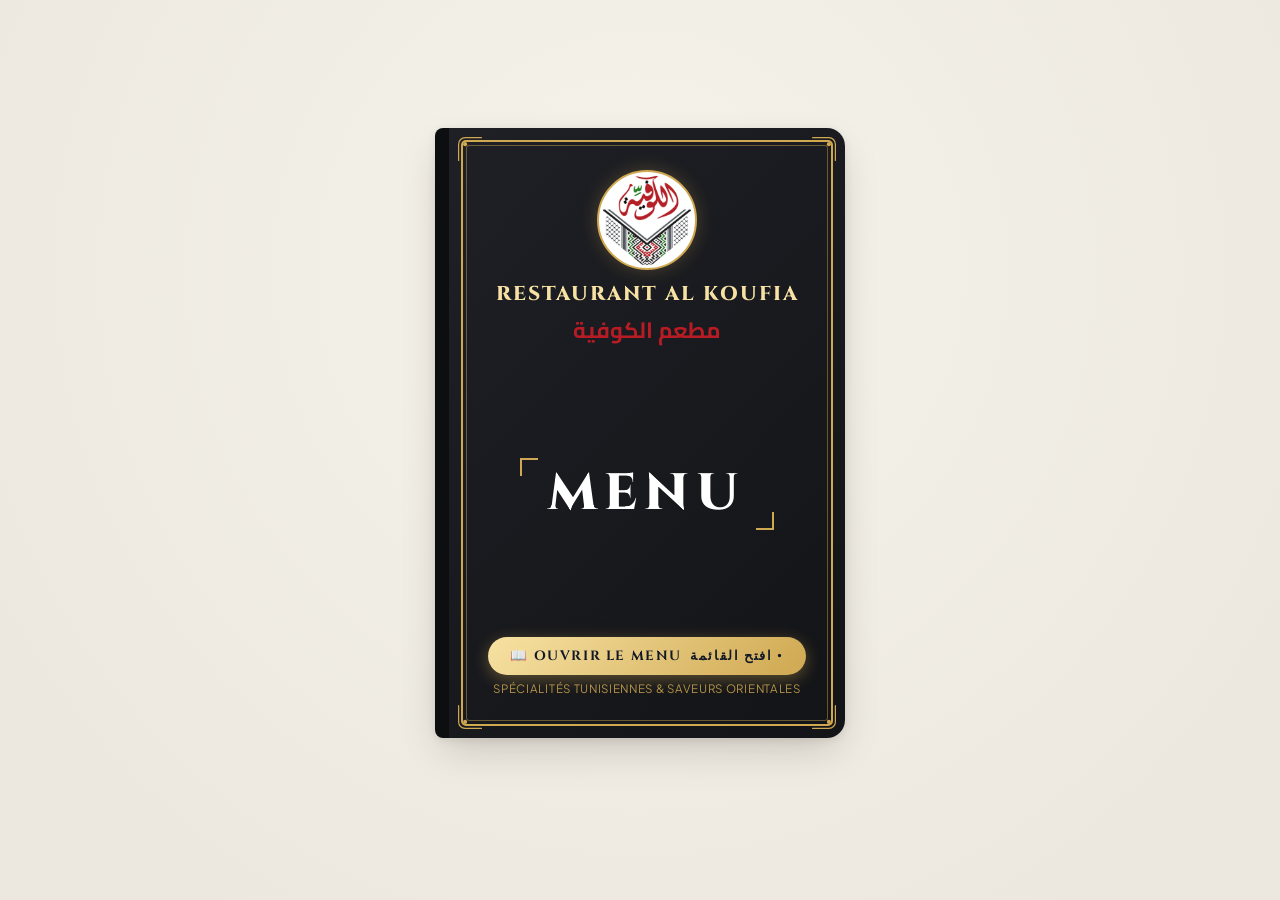
<file: index.html>
<!DOCTYPE html>
<html lang="fr" dir="ltr">
<head>
  <meta charset="UTF-8">
  <meta name="viewport" content="width=device-width, initial-scale=1.0">
  <title>Menu - Restaurant Al Koufia | مطعم الكوفية</title>
  <link rel="icon" type="image/png" href="logo.png">
  <link rel="apple-touch-icon" href="logo.png">
  
  <!-- Polices Google Fonts : Cinzel, Plus Jakarta Sans, Cairo & Amiri -->
  <link rel="preconnect" href="https://fonts.googleapis.com">
  <link rel="preconnect" href="https://fonts.gstatic.com" crossorigin>
  <link href="https://fonts.googleapis.com/css2?family=Amiri:wght@400;700&family=Cairo:wght@600;700;800&family=Cinzel:wght@700;800;900&family=Plus+Jakarta+Sans:wght@500;600;700;800&display=swap" rel="stylesheet">
  
  <link rel="stylesheet" href="style.css">
</head>
<body class="is-book-closed">

  <div class="book-scene">

    <!-- ============================================== -->
    <!-- 1. LE LIVRE FERMÉ (COUVERTURE ÉLÉGANTE DU RESTAURANT) -->
    <!-- ============================================== -->
    <div class="book-closed-container" id="bookClosedContainer" role="button" tabindex="0" aria-label="Ouvrir le menu Restaurant Al Koufia">
      
      <div class="book-cover">
        <!-- Cadres dorés -->
        <div class="cover-border-outer"></div>
        <div class="cover-border-inner"></div>

        <!-- 4 Coins en filigrane or -->
        <div class="cover-corner c-tl"><svg class="cover-corner" viewBox="0 0 32 32" fill="none" xmlns="http://www.w3.org/2000/svg">
  <path d="M2 30V10C2 5.58 5.58 2 10 2H30" stroke="currentColor" stroke-width="1.5" stroke-linecap="round"/>
  <path d="M6 30V12C6 8.68 8.68 6 12 6H30" stroke="currentColor" stroke-width="1" opacity="0.6"/>
  <circle cx="10" cy="10" r="2.5" fill="currentColor"/>
</svg></div>
        <div class="cover-corner c-tr"><svg class="cover-corner" viewBox="0 0 32 32" fill="none" xmlns="http://www.w3.org/2000/svg">
  <path d="M2 30V10C2 5.58 5.58 2 10 2H30" stroke="currentColor" stroke-width="1.5" stroke-linecap="round"/>
  <path d="M6 30V12C6 8.68 8.68 6 12 6H30" stroke="currentColor" stroke-width="1" opacity="0.6"/>
  <circle cx="10" cy="10" r="2.5" fill="currentColor"/>
</svg></div>
        <div class="cover-corner c-bl"><svg class="cover-corner" viewBox="0 0 32 32" fill="none" xmlns="http://www.w3.org/2000/svg">
  <path d="M2 30V10C2 5.58 5.58 2 10 2H30" stroke="currentColor" stroke-width="1.5" stroke-linecap="round"/>
  <path d="M6 30V12C6 8.68 8.68 6 12 6H30" stroke="currentColor" stroke-width="1" opacity="0.6"/>
  <circle cx="10" cy="10" r="2.5" fill="currentColor"/>
</svg></div>
        <div class="cover-corner c-br"><svg class="cover-corner" viewBox="0 0 32 32" fill="none" xmlns="http://www.w3.org/2000/svg">
  <path d="M2 30V10C2 5.58 5.58 2 10 2H30" stroke="currentColor" stroke-width="1.5" stroke-linecap="round"/>
  <path d="M6 30V12C6 8.68 8.68 6 12 6H30" stroke="currentColor" stroke-width="1" opacity="0.6"/>
  <circle cx="10" cy="10" r="2.5" fill="currentColor"/>
</svg></div>

        <!-- Médaillon du Logo officiel -->
        <div class="cover-header-brand">
          <div class="cover-logo-ring">
            <img src="logo.png" alt="Logo Restaurant Al Koufia" class="cover-logo-img">
          </div>
          <h1 class="cover-title-fr">RESTAURANT AL KOUFIA</h1>
          <div class="cover-title-ar" lang="ar" dir="rtl">مطعم الكوفية</div>
        </div>

        <!-- Mot MENU majestueux avec coins dorés -->
        <div class="cover-menu-box">
          <span class="bracket-corner-tl"></span>
          <span class="bracket-corner-br"></span>
          <div class="cover-menu-text">MENU</div>
        </div>

        <!-- Bouton interactif pour ouvrir le livre -->
        <div class="cover-open-action">
          <button type="button" class="btn-open-book">
            <span>📖 Ouvrir le Menu</span>
            <span lang="ar" dir="rtl">• افتح القائمة</span>
          </button>
          <div class="cover-tagline-text">Spécialités Tunisiennes & Saveurs Orientales</div>
        </div>
      </div>

    </div>

    <!-- ============================================== -->
    <!-- 2. LE LIVRE OUVERT (FOND CLAIR BEIGE PARCHEMIN) -->
    <!-- ============================================== -->
    <div class="book-opened-container" id="bookOpenedContainer">
      
      <!-- Barre d'outils avec bouton pour refermer le livre -->
      <div class="book-top-bar">
        <button type="button" class="btn-close-book" id="btnCloseBook">
          <span>✕ Refermer le Livre</span>
          <span lang="ar" dir="rtl">• إغلاق</span>
        </button>
        <span class="book-status-label">Restaurant Al Koufia • مطعم الكوفية</span>
      </div>

      <!-- Le Livre Ouvert (Double Page sur Desktop, Fond Clair Beige) -->
      <div class="open-book-spread">

        <!-- PAGE GAUCHE DU LIVRE -->
        <div class="book-page book-page-left">
          <div class="page-inner-border"></div>

          <!-- En-tête intérieur du livre -->
          <header class="open-book-header">
            <div class="open-header-logo-row">
              <div class="open-logo-circle">
                <img src="logo.png" alt="Logo Restaurant Al Koufia" class="open-logo-img">
              </div>
              <div class="open-header-titles">
                <h2 class="open-res-name">RESTAURANT AL KOUFIA</h2>
                <div class="open-res-ar" lang="ar" dir="rtl">مطعم الكوفية</div>
              </div>
            </div>
            <div class="open-header-tag">Menu & Spécialités Tunisiennes</div>
          </header>

          <div class="page-categories">

            <!-- Catégorie : Entrées froides -->
            <div class="menu-cat-block">
              <div class="cat-book-header">
                <span class="cat-book-title-fr">Entrées froides</span>
                <span class="cat-book-title-ar" lang="ar" dir="rtl">المقبلات الباردة</span>
              </div>
              <div class="cat-items-list">
                <div class="dish-row-book">
                  <div class="dish-top-line">
                    <span class="dish-name-fr">Sauce à l'ail</span>
                    <span class="dish-price-dt">4.000 DT</span>
                  </div>
                  <div class="dish-sub-ar" lang="ar" dir="rtl">(ثومية)</div>
                </div>
                <div class="dish-row-book">
                  <div class="dish-top-line">
                    <span class="dish-name-fr">Houmous</span>
                    <span class="dish-price-dt">5.000 DT</span>
                  </div>
                  <div class="dish-sub-ar" lang="ar" dir="rtl">(حمص)</div>
                </div>
                <div class="dish-row-book">
                  <div class="dish-top-line">
                    <span class="dish-name-fr">Salade Fatouch</span>
                    <span class="dish-price-dt">5.000 DT</span>
                  </div>
                  <div class="dish-sub-ar" lang="ar" dir="rtl">(سلطة فتوش)</div>
                </div>
                <div class="dish-row-book">
                  <div class="dish-top-line">
                    <span class="dish-name-fr">Salade Kol slou</span>
                    <span class="dish-price-dt">5.000 DT</span>
                  </div>
                  <div class="dish-sub-ar" lang="ar" dir="rtl">(سلطة كول سلو)</div>
                </div>
                <div class="dish-row-book">
                  <div class="dish-top-line">
                    <span class="dish-name-fr">Moutabal d'aubergine</span>
                    <span class="dish-price-dt">6.000 DT</span>
                  </div>
                  <div class="dish-sub-ar" lang="ar" dir="rtl">(متبل باذنجان)</div>
                </div>
                <div class="dish-row-book">
                  <div class="dish-top-line">
                    <span class="dish-name-fr">Baba Ghanouj</span>
                    <span class="dish-price-dt">6.000 DT</span>
                  </div>
                  <div class="dish-sub-ar" lang="ar" dir="rtl">(بابا غنوج)</div>
                </div>
              </div>
            </div>

            <!-- Catégorie : Entrées chaudes -->
            <div class="menu-cat-block">
              <div class="cat-book-header">
                <span class="cat-book-title-fr">Entrées chaudes</span>
                <span class="cat-book-title-ar" lang="ar" dir="rtl">المقبلات الساخنة</span>
              </div>
              <div class="cat-items-list">
                <div class="dish-row-book">
                  <div class="dish-top-line">
                    <span class="dish-name-fr">Falafel</span>
                    <span class="dish-price-dt">1.500 DT</span>
                  </div>
                  <div class="dish-sub-ar" lang="ar" dir="rtl">(فلافل)</div>
                </div>
                <div class="dish-row-book">
                  <div class="dish-top-line">
                    <span class="dish-name-fr">Sambousek au fromage</span>
                    <span class="dish-price-dt">2.000 DT</span>
                  </div>
                  <div class="dish-sub-ar" lang="ar" dir="rtl">(سمبوسك جبنة)</div>
                </div>
                <div class="dish-row-book">
                  <div class="dish-top-line">
                    <span class="dish-name-fr">Sambousek au bœuf</span>
                    <span class="dish-price-dt">3.000 DT</span>
                  </div>
                  <div class="dish-sub-ar" lang="ar" dir="rtl">(سمبوسك لحمة)</div>
                </div>
                <div class="dish-row-book">
                  <div class="dish-top-line">
                    <span class="dish-name-fr">Soupe de lentilles</span>
                    <span class="dish-price-dt">4.000 DT</span>
                  </div>
                  <div class="dish-sub-ar" lang="ar" dir="rtl">(شوربة عدس)</div>
                </div>
                <div class="dish-row-book">
                  <div class="dish-top-line">
                    <span class="dish-name-fr">Kebbe</span>
                    <span class="dish-price-dt">4.000 DT</span>
                  </div>
                  <div class="dish-sub-ar" lang="ar" dir="rtl">(كبة)</div>
                </div>
                <div class="dish-row-book">
                  <div class="dish-top-line">
                    <span class="dish-name-fr">Arayes au fromage</span>
                    <span class="dish-price-dt">8.000 DT</span>
                  </div>
                  <div class="dish-sub-ar" lang="ar" dir="rtl">(عرايس جبنة)</div>
                </div>
                <div class="dish-row-book">
                  <div class="dish-top-line">
                    <span class="dish-name-fr">Arayes au bœuf</span>
                    <span class="dish-price-dt">10.000 DT</span>
                  </div>
                  <div class="dish-sub-ar" lang="ar" dir="rtl">(عرايس لحمة)</div>
                </div>
              </div>
            </div>

            <!-- Catégorie : Sandwich -->
            <div class="menu-cat-block">
              <div class="cat-book-header">
                <span class="cat-book-title-fr">Sandwich</span>
                <span class="cat-book-title-ar" lang="ar" dir="rtl">سندويش</span>
              </div>
              <div class="cat-items-list">
                <div class="dish-row-book">
                  <div class="dish-top-line">
                    <span class="dish-name-fr">Omlette</span>
                    <span class="dish-price-dt">4.500 DT</span>
                  </div>
                  <div class="dish-sub-ar" lang="ar" dir="rtl">(أملات)</div>
                </div>
                <div class="dish-row-book">
                  <div class="dish-top-line">
                    <span class="dish-name-fr">Falafel</span>
                    <span class="dish-price-dt">5.000 DT</span>
                  </div>
                  <div class="dish-sub-ar" lang="ar" dir="rtl">(فلافل)</div>
                </div>
                <div class="dish-row-book">
                  <div class="dish-top-line">
                    <span class="dish-name-fr">Omlette peperoni</span>
                    <span class="dish-price-dt">5.500 DT</span>
                  </div>
                  <div class="dish-sub-ar" lang="ar" dir="rtl">(أملات باباروني)</div>
                </div>
                <div class="dish-row-book">
                  <div class="dish-top-line">
                    <span class="dish-name-fr">Omlette jambon</span>
                    <span class="dish-price-dt">6.000 DT</span>
                  </div>
                  <div class="dish-sub-ar" lang="ar" dir="rtl">(أملات جمبون)</div>
                </div>
                <div class="dish-row-book">
                  <div class="dish-top-line">
                    <span class="dish-name-fr">Omlette Thon</span>
                    <span class="dish-price-dt">6.500 DT</span>
                  </div>
                  <div class="dish-sub-ar" lang="ar" dir="rtl">(أملات تن)</div>
                </div>
                <div class="dish-row-book">
                  <div class="dish-top-line">
                    <span class="dish-name-fr">Merguez</span>
                    <span class="dish-price-dt">7.000 DT</span>
                  </div>
                  <div class="dish-sub-ar" lang="ar" dir="rtl">(مرقاز)</div>
                </div>
                <div class="dish-row-book">
                  <div class="dish-top-line">
                    <span class="dish-name-fr">Chawarma</span>
                    <span class="dish-price-dt">9.000 DT</span>
                  </div>
                  <div class="dish-sub-ar" lang="ar" dir="rtl">(شاورما)</div>
                </div>
                <div class="dish-row-book">
                  <div class="dish-top-line">
                    <span class="dish-name-fr">Kabeb poulet</span>
                    <span class="dish-price-dt">9.000 DT</span>
                  </div>
                  <div class="dish-sub-ar" lang="ar" dir="rtl">(كباب دجاج)</div>
                </div>
                <div class="dish-row-book">
                  <div class="dish-top-line">
                    <span class="dish-name-fr">Crespy</span>
                    <span class="dish-price-dt">9.000 DT</span>
                  </div>
                  <div class="dish-sub-ar" lang="ar" dir="rtl">(كرسبي)</div>
                </div>
                <div class="dish-row-book">
                  <div class="dish-top-line">
                    <span class="dish-name-fr">Chich Taouk</span>
                    <span class="dish-price-dt">9.000 DT</span>
                  </div>
                  <div class="dish-sub-ar" lang="ar" dir="rtl">(شيش طاووق)</div>
                </div>
                <div class="dish-row-book">
                  <div class="dish-top-line">
                    <span class="dish-name-fr">Viande hachée</span>
                    <span class="dish-price-dt">11.000 DT</span>
                  </div>
                  <div class="dish-sub-ar" lang="ar" dir="rtl">(كباب لحم)</div>
                </div>
              </div>
            </div>

            <!-- Catégorie : Makloub -->
            <div class="menu-cat-block">
              <div class="cat-book-header">
                <span class="cat-book-title-fr">Makloub</span>
                <span class="cat-book-title-ar" lang="ar" dir="rtl">مقلوب</span>
              </div>
              <div class="cat-items-list">
                <div class="dish-row-book">
                  <div class="dish-top-line">
                    <span class="dish-name-fr">Thon</span>
                    <span class="dish-price-dt">10.000 DT</span>
                  </div>
                  <div class="dish-sub-ar" lang="ar" dir="rtl">(تن)</div>
                </div>
                <div class="dish-row-book">
                  <div class="dish-top-line">
                    <span class="dish-name-fr">Poulet grillé</span>
                    <span class="dish-price-dt">12.000 DT</span>
                  </div>
                  <div class="dish-sub-ar" lang="ar" dir="rtl">(دجاج مشوي)</div>
                </div>
                <div class="dish-row-book">
                  <div class="dish-top-line">
                    <span class="dish-name-fr">Poulet pané</span>
                    <span class="dish-price-dt">12.000 DT</span>
                  </div>
                  <div class="dish-sub-ar" lang="ar" dir="rtl">(دجاج مبطن)</div>
                </div>
                <div class="dish-row-book">
                  <div class="dish-top-line">
                    <span class="dish-name-fr">Crespy</span>
                    <span class="dish-price-dt">12.000 DT</span>
                  </div>
                  <div class="dish-sub-ar" lang="ar" dir="rtl">(كرسبي)</div>
                </div>
                <div class="dish-row-book">
                  <div class="dish-top-line">
                    <span class="dish-name-fr">Viande hachée</span>
                    <span class="dish-price-dt">13.000 DT</span>
                  </div>
                  <div class="dish-sub-ar" lang="ar" dir="rtl">(لحم مفروم)</div>
                </div>
                <div class="dish-row-book">
                  <div class="dish-top-line">
                    <span class="dish-name-fr">Kebda</span>
                    <span class="dish-price-dt">15.000 DT</span>
                  </div>
                  <div class="dish-sub-ar" lang="ar" dir="rtl">(كبدة)</div>
                </div>
              </div>
            </div>

            <!-- Catégorie : Baguette farcie -->
            <div class="menu-cat-block">
              <div class="cat-book-header">
                <span class="cat-book-title-fr">Baguette farcie</span>
                <span class="cat-book-title-ar" lang="ar" dir="rtl">باقات فارسي</span>
              </div>
              <div class="cat-items-list">
                <div class="dish-row-book">
                  <div class="dish-top-line">
                    <span class="dish-name-fr">Thon</span>
                    <span class="dish-price-dt">10.000 DT</span>
                  </div>
                  <div class="dish-sub-ar" lang="ar" dir="rtl">(تن)</div>
                </div>
                <div class="dish-row-book">
                  <div class="dish-top-line">
                    <span class="dish-name-fr">Poulet grillé</span>
                    <span class="dish-price-dt">12.000 DT</span>
                  </div>
                  <div class="dish-sub-ar" lang="ar" dir="rtl">(دجاج مشوي)</div>
                </div>
                <div class="dish-row-book">
                  <div class="dish-top-line">
                    <span class="dish-name-fr">Poulet pané</span>
                    <span class="dish-price-dt">12.000 DT</span>
                  </div>
                  <div class="dish-sub-ar" lang="ar" dir="rtl">(دجاج مبطن)</div>
                </div>
                <div class="dish-row-book">
                  <div class="dish-top-line">
                    <span class="dish-name-fr">Viande hachée</span>
                    <span class="dish-price-dt">13.000 DT</span>
                  </div>
                  <div class="dish-sub-ar" lang="ar" dir="rtl">(لحم مفروم)</div>
                </div>
                <div class="dish-row-book">
                  <div class="dish-top-line">
                    <span class="dish-name-fr">Kebda</span>
                    <span class="dish-price-dt">15.000 DT</span>
                  </div>
                  <div class="dish-sub-ar" lang="ar" dir="rtl">(كبدة)</div>
                </div>
              </div>
            </div>
          </div>
        </div>

        <!-- PAGE DROITE DU LIVRE -->
        <div class="book-page book-page-right">
          <div class="page-inner-border"></div>

          <div class="page-categories">

            <!-- Catégorie : Tacos -->
            <div class="menu-cat-block">
              <div class="cat-book-header">
                <span class="cat-book-title-fr">Tacos</span>
                <span class="cat-book-title-ar" lang="ar" dir="rtl">تاكوس</span>
              </div>
              <div class="cat-items-list">
                <div class="dish-row-book">
                  <div class="dish-top-line">
                    <span class="dish-name-fr">Thon</span>
                    <span class="dish-price-dt">8.000 DT</span>
                  </div>
                  <div class="dish-sub-ar" lang="ar" dir="rtl">(تن)</div>
                </div>
                <div class="dish-row-book">
                  <div class="dish-top-line">
                    <span class="dish-name-fr">Poulet grillé</span>
                    <span class="dish-price-dt">9.000 DT</span>
                  </div>
                  <div class="dish-sub-ar" lang="ar" dir="rtl">(دجاج مشوي)</div>
                </div>
                <div class="dish-row-book">
                  <div class="dish-top-line">
                    <span class="dish-name-fr">Poulet pané</span>
                    <span class="dish-price-dt">9.000 DT</span>
                  </div>
                  <div class="dish-sub-ar" lang="ar" dir="rtl">(دجاج مبطن)</div>
                </div>
                <div class="dish-row-book">
                  <div class="dish-top-line">
                    <span class="dish-name-fr">Crespy</span>
                    <span class="dish-price-dt">10.000 DT</span>
                  </div>
                  <div class="dish-sub-ar" lang="ar" dir="rtl">(كرسبي)</div>
                </div>
                <div class="dish-row-book">
                  <div class="dish-top-line">
                    <span class="dish-name-fr">Viande hachée</span>
                    <span class="dish-price-dt">10.000 DT</span>
                  </div>
                  <div class="dish-sub-ar" lang="ar" dir="rtl">(لحم مفروم)</div>
                </div>
              </div>
            </div>

            <!-- Catégorie : Burger -->
            <div class="menu-cat-block">
              <div class="cat-book-header">
                <span class="cat-book-title-fr">Burger</span>
                <span class="cat-book-title-ar" lang="ar" dir="rtl">برجر</span>
              </div>
              <div class="cat-items-list">
                <div class="dish-row-book">
                  <div class="dish-top-line">
                    <span class="dish-name-fr">Crespy</span>
                    <span class="dish-price-dt">10.000 DT</span>
                  </div>
                  <div class="dish-sub-ar" lang="ar" dir="rtl">(كرسبي)</div>
                </div>
                <div class="dish-row-book">
                  <div class="dish-top-line">
                    <span class="dish-name-fr">Double Crespy</span>
                    <span class="dish-price-dt">12.000 DT</span>
                  </div>
                  <div class="dish-sub-ar" lang="ar" dir="rtl">(دوبل كرسبي)</div>
                </div>
                <div class="dish-row-book">
                  <div class="dish-top-line">
                    <span class="dish-name-fr">Classique Bœuf</span>
                    <span class="dish-price-dt">14.000 DT</span>
                  </div>
                  <div class="dish-sub-ar" lang="ar" dir="rtl">(لحم مفروم)</div>
                </div>
                <div class="dish-row-book">
                  <div class="dish-top-line">
                    <span class="dish-name-fr">Double bœuf</span>
                    <span class="dish-price-dt">16.000 DT</span>
                  </div>
                  <div class="dish-sub-ar" lang="ar" dir="rtl">(دوبل لحم)</div>
                </div>
              </div>
            </div>

            <!-- Catégorie : Karmacha Al Koufia -->
            <div class="menu-cat-block">
              <div class="cat-book-header">
                <span class="cat-book-title-fr">Karmacha Al Koufia</span>
                <span class="cat-book-title-ar" lang="ar" dir="rtl">مقرمشات الكوفية</span>
              </div>
              <div class="cat-items-list">
                <div class="dish-row-book">
                  <div class="dish-top-line">
                    <span class="dish-name-fr">Crispy 8 pièces</span>
                    <span class="dish-price-dt">16.000 DT</span>
                  </div>
                  <div class="dish-sub-ar" lang="ar" dir="rtl">(كرسبي 8 قطع)</div>
                </div>
                <div class="dish-row-book">
                  <div class="dish-top-line">
                    <span class="dish-name-fr">Crispy 13 pièces</span>
                    <span class="dish-price-dt">25.000 DT</span>
                  </div>
                  <div class="dish-sub-ar" lang="ar" dir="rtl">(كرسبي 13 قطعة)</div>
                </div>
                <div class="dish-row-book">
                  <div class="dish-top-line">
                    <span class="dish-name-fr">Crispy 20 pièces</span>
                    <span class="dish-price-dt">35.000 DT</span>
                  </div>
                  <div class="dish-sub-ar" lang="ar" dir="rtl">(كرسبي 20 قطعة)</div>
                </div>
                <div class="dish-row-book">
                  <div class="dish-top-line">
                    <span class="dish-name-fr">Mixte Karmacha Al Koufia</span>
                    <span class="dish-price-dt">45.000 DT</span>
                  </div>
                  <div class="dish-sub-ar" lang="ar" dir="rtl">(تشكيلة المقرمشات الكوفية)</div>
                </div>
              </div>
            </div>

            <!-- Catégorie : Nos plats -->
            <div class="menu-cat-block">
              <div class="cat-book-header">
                <span class="cat-book-title-fr">Nos plats</span>
                <span class="cat-book-title-ar" lang="ar" dir="rtl">أطباقنا</span>
              </div>
              <div class="cat-items-list">
                <div class="dish-row-book">
                  <div class="dish-top-line">
                    <span class="dish-name-fr">Falafel</span>
                    <span class="dish-price-dt">14.000 DT</span>
                  </div>
                  <div class="dish-sub-ar" lang="ar" dir="rtl">(فلافل)</div>
                </div>
                <div class="dish-row-book">
                  <div class="dish-top-line">
                    <span class="dish-name-fr">Fahita</span>
                    <span class="dish-price-dt">17.000 DT</span>
                  </div>
                  <div class="dish-sub-ar" lang="ar" dir="rtl">(فاهيتا)</div>
                </div>
                <div class="dish-row-book">
                  <div class="dish-top-line">
                    <span class="dish-name-fr">Kebda</span>
                    <span class="dish-price-dt">17.000 DT</span>
                  </div>
                  <div class="dish-sub-ar" lang="ar" dir="rtl">(كبدة)</div>
                </div>
                <div class="dish-row-book">
                  <div class="dish-top-line">
                    <span class="dish-name-fr">Cordon Bleu</span>
                    <span class="dish-price-dt">18.000 DT</span>
                  </div>
                  <div class="dish-sub-ar" lang="ar" dir="rtl">(كوردون بلو)</div>
                </div>
                <div class="dish-row-book">
                  <div class="dish-top-line">
                    <span class="dish-name-fr">Poulet grillé</span>
                    <span class="dish-price-dt">18.000 DT</span>
                  </div>
                  <div class="dish-sub-ar" lang="ar" dir="rtl">(دجاج مشوي)</div>
                </div>
                <div class="dish-row-book">
                  <div class="dish-top-line">
                    <span class="dish-name-fr">Poulet pané</span>
                    <span class="dish-price-dt">18.000 DT</span>
                  </div>
                  <div class="dish-sub-ar" lang="ar" dir="rtl">(دجاج مبطن)</div>
                </div>
                <div class="dish-row-book">
                  <div class="dish-top-line">
                    <span class="dish-name-fr">Chawarma</span>
                    <span class="dish-price-dt">20.000 DT</span>
                  </div>
                  <div class="dish-sub-ar" lang="ar" dir="rtl">(شاورما)</div>
                </div>
                <div class="dish-row-book">
                  <div class="dish-top-line">
                    <span class="dish-name-fr">Crespy</span>
                    <span class="dish-price-dt">20.000 DT</span>
                  </div>
                  <div class="dish-sub-ar" lang="ar" dir="rtl">(كرسبي)</div>
                </div>
                <div class="dish-row-book">
                  <div class="dish-top-line">
                    <span class="dish-name-fr">Chich Taouk</span>
                    <span class="dish-price-dt">20.000 DT</span>
                  </div>
                  <div class="dish-sub-ar" lang="ar" dir="rtl">(شيش طاووق)</div>
                </div>
                <div class="dish-row-book">
                  <div class="dish-top-line">
                    <span class="dish-name-fr">Msahab</span>
                    <span class="dish-price-dt">22.000 DT</span>
                  </div>
                  <div class="dish-sub-ar" lang="ar" dir="rtl">(مسحب)</div>
                </div>
                <div class="dish-row-book">
                  <div class="dish-top-line">
                    <span class="dish-name-fr">Kabeb poulet</span>
                    <span class="dish-price-dt">23.000 DT</span>
                  </div>
                  <div class="dish-sub-ar" lang="ar" dir="rtl">(كباب دجاج)</div>
                </div>
                <div class="dish-row-book">
                  <div class="dish-top-line">
                    <span class="dish-name-fr">Kabeb Boeuf</span>
                    <span class="dish-price-dt">28.000 DT</span>
                  </div>
                  <div class="dish-sub-ar" lang="ar" dir="rtl">(كباب لحم)</div>
                </div>
                <div class="dish-row-book">
                  <div class="dish-top-line">
                    <span class="dish-name-fr">Maajoukat poulet</span>
                    <span class="dish-price-dt">26.000 DT</span>
                  </div>
                  <div class="dish-sub-ar" lang="ar" dir="rtl">(معجوقة دجاج)</div>
                </div>
                <div class="dish-row-book">
                  <div class="dish-top-line">
                    <span class="dish-name-fr">Maajoukat boeuf</span>
                    <span class="dish-price-dt">30.000 DT</span>
                  </div>
                  <div class="dish-sub-ar" lang="ar" dir="rtl">(معجوقة لحم)</div>
                </div>
                <div class="dish-row-book">
                  <div class="dish-top-line">
                    <span class="dish-name-fr">Demi poulet</span>
                    <span class="dish-price-dt">23.000 DT</span>
                  </div>
                  <div class="dish-sub-ar" lang="ar" dir="rtl">(نصف دجاجة)</div>
                </div>
                <div class="dish-row-book">
                  <div class="dish-top-line">
                    <span class="dish-name-fr">Poulet complet</span>
                    <span class="dish-price-dt">35.000 DT</span>
                  </div>
                  <div class="dish-sub-ar" lang="ar" dir="rtl">(دجاجة كاملة)</div>
                </div>
                <div class="dish-row-book">
                  <div class="dish-top-line">
                    <span class="dish-name-fr">Miscle</span>
                    <span class="dish-price-dt">40.000 DT</span>
                  </div>
                  <div class="dish-sub-ar" lang="ar" dir="rtl">(مشكل)</div>
                </div>
              </div>
            </div>

            <!-- Catégorie : Foukharet Al Koufiya -->
            <div class="menu-cat-block">
              <div class="cat-book-header">
                <span class="cat-book-title-fr">Foukharet Al Koufiya</span>
                <span class="cat-book-title-ar" lang="ar" dir="rtl">فخارة الكوفية</span>
              </div>
              <div class="cat-items-list">
                <div class="dish-row-book">
                  <div class="dish-top-line">
                    <span class="dish-name-fr">Poulet</span>
                    <span class="dish-price-dt">20.000 DT</span>
                  </div>
                  <div class="dish-sub-ar" lang="ar" dir="rtl">(دجاج)</div>
                </div>
                <div class="dish-row-book">
                  <div class="dish-top-line">
                    <span class="dish-name-fr">Chawarma</span>
                    <span class="dish-price-dt">20.000 DT</span>
                  </div>
                  <div class="dish-sub-ar" lang="ar" dir="rtl">(شاورما)</div>
                </div>
                <div class="dish-row-book">
                  <div class="dish-top-line">
                    <span class="dish-name-fr">Boeuf</span>
                    <span class="dish-price-dt">25.000 DT</span>
                  </div>
                  <div class="dish-sub-ar" lang="ar" dir="rtl">(لحم)</div>
                </div>
              </div>
            </div>
          </div>

          <!-- Pied de page du livre ouvert -->
          <footer class="open-book-footer">
            <div>Restaurant Al Koufia • مطعم الكوفية</div>
            <div style="font-size: 0.74rem; margin-top: 4px; opacity: 0.8;">Prix nets en Dinars Tunisiens (DT) • Spécialités Tunisiennes</div>
          </footer>

        </div>

      </div>

    </div>

  </div>

  <!-- Script d'ouverture / fermeture du livre -->
  <script>
    document.addEventListener('DOMContentLoaded', () => {
      const bookContainer = document.getElementById('bookClosedContainer');
      const closeBtn = document.getElementById('btnCloseBook');
      const body = document.body;

      function openBook() {
        body.classList.remove('is-book-closed');
        body.classList.add('is-book-open');
        window.scrollTo({ top: 0, behavior: 'smooth' });
      }

      function closeBook() {
        body.classList.remove('is-book-open');
        body.classList.add('is-book-closed');
        window.scrollTo({ top: 0, behavior: 'smooth' });
      }

      bookContainer.addEventListener('click', openBook);
      bookContainer.addEventListener('keydown', (e) => {
        if (e.key === 'Enter' || e.key === ' ') {
          e.preventDefault();
          openBook();
        }
      });

      closeBtn.addEventListener('click', (e) => {
        e.stopPropagation();
        closeBook();
      });
    });
  </script>

</body>
</html>
</file>
<file: style.css>
/* ==========================================================================
   RESTAURANT AL KOUFIA - MENU LIVRE DE RESTAURANT OUVERT (FOND CLAIR BEIGE)
   Format optimisé & responsive : taille du livre adaptée mobile & desktop
   - Couverture compacte & élégante visible immédiatement sur smartphone
   - Livre ouvert avec pages beige parchemin chaleureuses
   - 100% prêt pour déploiement Vercel
   ========================================================================== */

/* --------------------------------------------------------------------------
   1. VARIABLES & PALETTE (FOND CLAIR BEIGE & OR)
   -------------------------------------------------------------------------- */
:root {
  /* Fond extérieur de la table (clair, chaud et lumineux) */
  --table-bg: #ece8df;
  --table-bg-glow: #f6f3eb;

  /* Fond des pages intérieures du livre (Clair Beige Parchemin) */
  --book-page-beige: #faf7f0;
  --book-page-beige-dark: #f2ece0;
  --book-page-border: rgba(183, 28, 36, 0.16);
  --book-gold-line: #c59b27;
  --book-gold-subtle: rgba(197, 155, 39, 0.35);

  /* Couverture du livre fermé */
  --cover-bg: #1c1d22;
  --cover-gold: #cfa851;
  --cover-gold-light: #f7e2a3;

  /* Marque Restaurant Al Koufia */
  --brand-red: #b71c24;
  --brand-red-dark: #8e141a;
  --brand-green: #15803d;
  --brand-green-light: #edf7f0;

  /* Typographie */
  --text-primary: #181c24;
  --text-secondary: #525c6a;
  --text-muted: #7b8696;
  --text-arabic: #b71c24;

  /* Polices */
  --font-serif: 'Cinzel', Georgia, serif;
  --font-body: 'Plus Jakarta Sans', -apple-system, BlinkMacSystemFont, 'Segoe UI', Roboto, sans-serif;
  --font-ar: 'Cairo', 'Amiri', sans-serif;
  --font-ar-sub: 'Amiri', 'Traditional Arabic', serif;

  /* Ombres réalistes du livre */
  --shadow-book-closed: 0 16px 40px -8px rgba(40, 30, 20, 0.22), 0 2px 8px rgba(0, 0, 0, 0.08);
  --shadow-book-opened: 0 20px 50px -10px rgba(40, 30, 20, 0.2), 0 3px 12px rgba(0, 0, 0, 0.05);
}

/* --------------------------------------------------------------------------
   2. RESET & BASE (FOND LUMINEUX SANS RAYURES)
   -------------------------------------------------------------------------- */
*, *::before, *::after {
  box-sizing: border-box;
  margin: 0;
  padding: 0;
  -webkit-tap-highlight-color: transparent;
}

html {
  font-size: 16px;
  scroll-behavior: smooth;
  -webkit-text-size-adjust: 100%;
}

body {
  font-family: var(--font-body);
  background-color: var(--table-bg);
  background-image: radial-gradient(circle at 50% 30%, var(--table-bg-glow) 0%, var(--table-bg) 85%);
  color: var(--text-primary);
  min-height: 100vh;
  overflow-x: hidden;
  position: relative;
}

/* --------------------------------------------------------------------------
   3. SCÈNE DU LIVRE (RESPONSIVE)
   -------------------------------------------------------------------------- */
.book-scene {
  min-height: 100vh;
  display: flex;
  flex-direction: column;
  align-items: center;
  justify-content: center;
  padding: 16px 10px 40px 10px;
}

@media (min-width: 480px) {
  .book-scene {
    padding: 24px 16px 60px 16px;
  }
}

@media (min-width: 768px) {
  .book-scene {
    padding: 36px 24px 70px 24px;
  }
}

/* --------------------------------------------------------------------------
   4. LIVRE FERMÉ (TAILLE MINIMISÉE & OPTIMISÉE POUR SMARTPHONE)
   -------------------------------------------------------------------------- */
.book-closed-container {
  width: 100%;
  max-width: 360px;
  cursor: pointer;
  position: relative;
  user-select: none;
  transition: transform 0.35s ease, box-shadow 0.35s ease;
  margin: 0 auto;
}

@media (min-width: 480px) {
  .book-closed-container {
    max-width: 390px;
  }
}

@media (min-width: 768px) {
  .book-closed-container {
    max-width: 410px;
  }
}

.book-closed-container:hover {
  transform: translateY(-5px) scale(1.012);
}

.book-cover {
  width: 100%;
  height: auto;
  min-height: 520px;
  background: linear-gradient(135deg, #1f2026 0%, #131417 100%);
  border-radius: 8px 18px 18px 8px;
  box-shadow: var(--shadow-book-closed);
  position: relative;
  padding: 22px 18px;
  display: flex;
  flex-direction: column;
  align-items: center;
  justify-content: space-between;
  border-left: 10px solid #0d0e10;
  overflow: hidden;
  gap: 14px;
}

@media (min-width: 480px) {
  .book-cover {
    min-height: 570px;
    padding: 26px 22px;
    border-left-width: 12px;
  }
}

@media (min-width: 768px) {
  .book-cover {
    min-height: 610px;
    padding: 30px 26px;
    border-left-width: 14px;
  }
}

/* Cadres dorés sur la couverture */
.cover-border-outer {
  position: absolute;
  top: 12px;
  left: 12px;
  right: 12px;
  bottom: 12px;
  border: 2px solid var(--cover-gold);
  border-radius: 5px;
  pointer-events: none;
}

.cover-border-inner {
  position: absolute;
  top: 17px;
  left: 17px;
  right: 17px;
  bottom: 17px;
  border: 1px solid rgba(207, 168, 81, 0.45);
  border-radius: 3px;
  pointer-events: none;
}

/* Coins en filigrane */
.cover-corner {
  position: absolute;
  width: 26px;
  height: 26px;
  color: var(--cover-gold);
}
.c-tl { top: 8px; left: 8px; }
.c-tr { top: 8px; right: 8px; transform: scaleX(-1); }
.c-bl { bottom: 8px; left: 8px; transform: scaleY(-1); }
.c-br { bottom: 8px; right: 8px; transform: scale(-1); }

/* Logo et Titre sur la couverture */
.cover-header-brand {
  margin-top: 12px;
  display: flex;
  flex-direction: column;
  align-items: center;
  text-align: center;
}

.cover-logo-ring {
  width: 88px;
  height: 88px;
  border-radius: 50%;
  border: 2px solid var(--cover-gold);
  padding: 3px;
  background: #ffffff;
  box-shadow: 0 0 18px rgba(207, 168, 81, 0.28);
  margin-bottom: 10px;
}

@media (min-width: 480px) {
  .cover-logo-ring {
    width: 100px;
    height: 100px;
  }
}

.cover-logo-img {
  width: 100%;
  height: 100%;
  object-fit: contain;
  border-radius: 50%;
  display: block;
}

.cover-title-fr {
  font-family: var(--font-serif);
  font-size: clamp(1.05rem, 3.8vw, 1.25rem);
  font-weight: 800;
  letter-spacing: 0.1em;
  text-transform: uppercase;
  color: var(--cover-gold-light);
  margin-bottom: 2px;
}

.cover-title-ar {
  font-family: var(--font-ar);
  font-size: clamp(1.2rem, 4.2vw, 1.38rem);
  font-weight: 700;
  color: var(--brand-red);
}

/* Mot MENU central */
.cover-menu-box {
  margin: 12px 0;
  text-align: center;
  position: relative;
  padding: 10px 28px;
}

.bracket-corner-tl {
  position: absolute;
  top: 0;
  left: 0;
  width: 18px;
  height: 18px;
  border-top: 2px solid var(--cover-gold);
  border-left: 2px solid var(--cover-gold);
}

.bracket-corner-br {
  position: absolute;
  bottom: 0;
  right: 0;
  width: 18px;
  height: 18px;
  border-bottom: 2px solid var(--cover-gold);
  border-right: 2px solid var(--cover-gold);
}

.cover-menu-text {
  font-family: var(--font-serif);
  font-size: clamp(2.4rem, 8.5vw, 3.2rem);
  font-weight: 800;
  letter-spacing: 0.14em;
  color: #ffffff;
  line-height: 1;
}

/* Bouton pour ouvrir le livre */
.cover-open-action {
  margin-bottom: 12px;
  display: flex;
  flex-direction: column;
  align-items: center;
  gap: 6px;
}

.btn-open-book {
  display: inline-flex;
  align-items: center;
  gap: 8px;
  font-family: var(--font-serif);
  font-size: clamp(0.76rem, 2.5vw, 0.84rem);
  font-weight: 700;
  letter-spacing: 0.12em;
  text-transform: uppercase;
  color: #111827;
  background: linear-gradient(135deg, var(--cover-gold-light) 0%, var(--cover-gold) 100%);
  padding: 10px 22px;
  border-radius: 999px;
  box-shadow: 0 4px 16px rgba(207, 168, 81, 0.4);
  border: none;
  cursor: pointer;
  animation: pulseGold 2.2s infinite ease-in-out;
}

@keyframes pulseGold {
  0%, 100% { transform: scale(1); box-shadow: 0 4px 16px rgba(207, 168, 81, 0.4); }
  50% { transform: scale(1.03); box-shadow: 0 6px 22px rgba(207, 168, 81, 0.65); }
}

.cover-tagline-text {
  font-size: 0.72rem;
  letter-spacing: 0.06em;
  color: rgba(207, 168, 81, 0.85);
  text-transform: uppercase;
}

/* --------------------------------------------------------------------------
   5. LIVRE OUVERT (FOND CLAIR BEIGE & ULTRA-RESPONSIVE)
   -------------------------------------------------------------------------- */
.book-opened-container {
  display: none;
  width: 100%;
  max-width: 1040px;
  margin: 0 auto;
  opacity: 0;
  transform: scale(0.97);
  transition: opacity 0.45s ease, transform 0.45s ease;
}

body.is-book-open .book-closed-container {
  display: none;
}

body.is-book-open .book-opened-container {
  display: block;
  opacity: 1;
  transform: scale(1);
}

/* Barre supérieure d'outils */
.book-top-bar {
  display: flex;
  justify-content: space-between;
  align-items: center;
  margin-bottom: 14px;
  padding: 0 4px;
}

.btn-close-book {
  display: inline-flex;
  align-items: center;
  gap: 6px;
  background: #ffffff;
  color: var(--brand-red);
  border: 1px solid var(--book-page-border);
  padding: 7px 16px;
  border-radius: 999px;
  font-family: var(--font-body);
  font-size: 0.8rem;
  font-weight: 700;
  letter-spacing: 0.03em;
  cursor: pointer;
  box-shadow: 0 2px 6px rgba(0, 0, 0, 0.05);
  transition: all 0.2s ease;
}

.btn-close-book:hover {
  background: var(--brand-red);
  color: #ffffff;
  box-shadow: 0 4px 12px rgba(183, 28, 36, 0.25);
}

.book-status-label {
  font-size: 0.78rem;
  font-weight: 700;
  color: var(--text-muted);
  letter-spacing: 0.04em;
  text-transform: uppercase;
}

/* LE LIVRE OUVERT (DOUBLE PAGE SUR DESKTOP, PAGE FLUIDE SUR MOBILE) */
.open-book-spread {
  background: var(--book-page-beige);
  border-radius: 10px;
  box-shadow: var(--shadow-book-opened);
  border: 1px solid rgba(197, 155, 39, 0.3);
  position: relative;
  overflow: hidden;
}

@media (min-width: 860px) {
  .open-book-spread {
    border-radius: 16px;
    display: flex;
  }
  /* Pli central réaliste du livre */
  .open-book-spread::before {
    content: "";
    position: absolute;
    top: 0;
    bottom: 0;
    left: 50%;
    width: 32px;
    transform: translateX(-50%);
    background: linear-gradient(to right, 
      transparent 0%, 
      rgba(40, 30, 20, 0.02) 25%, 
      rgba(40, 30, 20, 0.10) 50%, 
      rgba(40, 30, 20, 0.02) 75%, 
      transparent 100%
    );
    pointer-events: none;
    z-index: 10;
  }
}

/* Pages Gauche et Droite */
.book-page {
  flex: 1;
  padding: 20px 14px;
  position: relative;
}

@media (min-width: 480px) {
  .book-page {
    padding: 24px 20px;
  }
}

@media (min-width: 860px) {
  .book-page-left {
    padding: 30px 28px 34px 28px;
    border-right: 1px solid rgba(197, 155, 39, 0.2);
  }
  .book-page-right {
    padding: 30px 28px 34px 28px;
  }
}

/* Cadre doré fin sur chaque page */
.page-inner-border {
  position: absolute;
  top: 8px;
  left: 8px;
  right: 8px;
  bottom: 8px;
  border: 1px solid var(--book-gold-subtle);
  border-radius: 5px;
  pointer-events: none;
}

/* En-tête intérieur */
.open-book-header {
  text-align: center;
  margin-bottom: 18px;
  padding-bottom: 14px;
  border-bottom: 2px solid var(--brand-red);
  position: relative;
}

.open-header-logo-row {
  display: flex;
  align-items: center;
  justify-content: center;
  gap: 12px;
  margin-bottom: 6px;
}

.open-logo-circle {
  width: 58px;
  height: 58px;
  border-radius: 50%;
  border: 2px solid var(--brand-red);
  background: #ffffff;
  padding: 2px;
  box-shadow: 0 3px 10px rgba(183, 28, 36, 0.12);
}

.open-logo-img {
  width: 100%;
  height: 100%;
  object-fit: contain;
  border-radius: 50%;
  display: block;
}

.open-header-titles {
  text-align: left;
}

.open-res-name {
  font-family: var(--font-serif);
  font-size: clamp(1.15rem, 3.8vw, 1.4rem);
  font-weight: 800;
  letter-spacing: 0.04em;
  color: var(--brand-red);
  line-height: 1.15;
}

.open-res-ar {
  font-family: var(--font-ar);
  font-size: clamp(1rem, 3.2vw, 1.18rem);
  font-weight: 700;
  color: var(--text-primary);
}

.open-header-tag {
  display: inline-block;
  font-size: 0.7rem;
  font-weight: 700;
  letter-spacing: 0.12em;
  text-transform: uppercase;
  color: var(--brand-red-dark);
  background: rgba(183, 28, 36, 0.06);
  padding: 2px 12px;
  border-radius: 999px;
  margin-top: 4px;
}

/* --------------------------------------------------------------------------
   6. SECTIONS DES CATÉGORIES DANS LE LIVRE
   -------------------------------------------------------------------------- */
.page-categories {
  display: flex;
  flex-direction: column;
  gap: 18px;
}

.menu-cat-block {
  border-bottom: 1px dashed rgba(197, 155, 39, 0.3);
  padding-bottom: 14px;
}

.menu-cat-block:last-child {
  border-bottom: none;
  padding-bottom: 2px;
}

/* En-tête de catégorie */
.cat-book-header {
  display: flex;
  align-items: center;
  justify-content: space-between;
  margin-bottom: 10px;
  background: linear-gradient(90deg, rgba(183, 28, 36, 0.08) 0%, transparent 100%);
  padding: 5px 10px;
  border-left: 3px solid var(--brand-red);
  border-radius: 0 6px 6px 0;
}

.cat-book-title-fr {
  font-family: var(--font-serif);
  font-size: clamp(0.92rem, 2.6vw, 1.02rem);
  font-weight: 700;
  letter-spacing: 0.03em;
  text-transform: uppercase;
  color: var(--brand-red);
}

.cat-book-title-ar {
  font-family: var(--font-ar);
  font-size: clamp(1rem, 2.8vw, 1.1rem);
  font-weight: 700;
  color: var(--text-primary);
}

/* Liste des plats */
.cat-items-list {
  display: flex;
  flex-direction: column;
  gap: 8px;
}

.dish-row-book {
  display: flex;
  flex-direction: column;
  gap: 1px;
  padding: 3px 4px;
  border-radius: 4px;
  transition: background-color 0.15s ease;
}

.dish-row-book:hover {
  background-color: rgba(255, 255, 255, 0.65);
}

.dish-top-line {
  display: flex;
  justify-content: space-between;
  align-items: baseline;
  gap: 8px;
}

.dish-name-fr {
  font-size: clamp(0.92rem, 2.7vw, 1rem);
  font-weight: 700;
  color: var(--text-primary);
  line-height: 1.3;
}

.dish-price-dt {
  font-family: var(--font-body);
  font-size: clamp(1.02rem, 3vw, 1.12rem);
  font-weight: 800;
  color: var(--brand-red);
  white-space: nowrap;
  letter-spacing: 0.01em;
  flex-shrink: 0;
}

.dish-sub-ar {
  font-family: var(--font-ar-sub);
  font-size: clamp(1rem, 3vw, 1.1rem);
  font-weight: 700;
  color: var(--text-secondary);
  direction: rtl;
  unicode-bidi: isolate;
  line-height: 1.25;
}

.dish-row-book:hover .dish-sub-ar {
  color: var(--brand-red);
}

/* Pied de page du livre ouvert */
.open-book-footer {
  text-align: center;
  padding-top: 16px;
  margin-top: 14px;
  border-top: 1px solid rgba(197, 155, 39, 0.3);
  font-size: 0.78rem;
  color: var(--text-muted);
}
</file>
